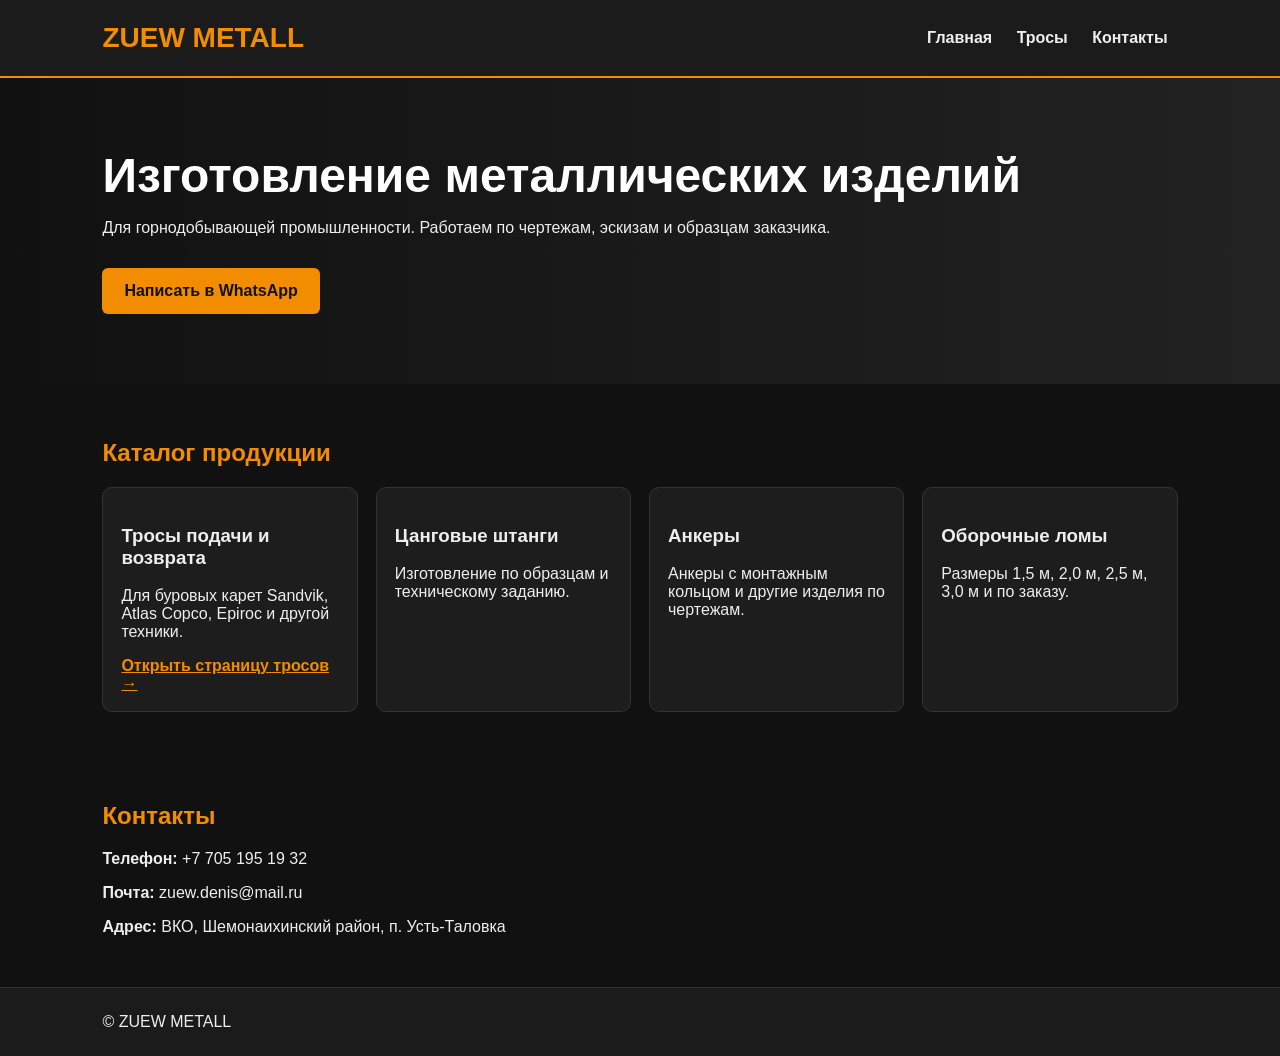
<file: index.html>
<!doctype html>
<html lang="ru">
<head>
<meta charset="utf-8">
<meta name="viewport" content="width=device-width,initial-scale=1">
<title>ZUEW METALL — изготовление металлоизделий</title>
<meta name="description" content="Изготовление тросов подачи и возврата, цанговых штанг, анкеров, оборочных ломов и металлоизделий по чертежам.">
<link rel="stylesheet" href="style.css">
</head>
<body>
<header>
<div class="logo">ZUEW METALL</div>
<nav>
<a href="index.html">Главная</a>
<a href="trosy.html">Тросы</a>
<a href="#contacts">Контакты</a>
</nav>
</header>

<div class="hero">
<h1>Изготовление металлических изделий</h1>
<p>Для горнодобывающей промышленности. Работаем по чертежам, эскизам и образцам заказчика.</p>
<a class="btn" href="https://wa.me/77051951932">Написать в WhatsApp</a>
</div>

<section>
<h2>Каталог продукции</h2>
<div class="grid">
<div class="card"><h3>Тросы подачи и возврата</h3><p>Для буровых карет Sandvik, Atlas Copco, Epiroc и другой техники.</p><a href="trosy.html">Открыть страницу тросов →</a></div>
<div class="card"><h3>Цанговые штанги</h3><p>Изготовление по образцам и техническому заданию.</p></div>
<div class="card"><h3>Анкеры</h3><p>Анкеры с монтажным кольцом и другие изделия по чертежам.</p></div>
<div class="card"><h3>Оборочные ломы</h3><p>Размеры 1,5 м, 2,0 м, 2,5 м, 3,0 м и по заказу.</p></div>
</div>
</section>

<section id="contacts">
<h2>Контакты</h2>
<p><b>Телефон:</b> +7 705 195 19 32</p>
<p><b>Почта:</b> zuew.denis@mail.ru</p>
<p><b>Адрес:</b> ВКО, Шемонаихинский район, п. Усть-Таловка</p>
</section>

<footer>© ZUEW METALL</footer>
</body>
</html>
</file>
<file: style.css>
body{margin:0;font-family:Arial,sans-serif;background:#111;color:#eee}
header{background:#1b1b1b;padding:22px 8%;display:flex;justify-content:space-between;align-items:center;gap:20px;flex-wrap:wrap;border-bottom:2px solid #f28c00}
.logo{font-size:28px;font-weight:900;color:#f28c00}
nav a{color:#eee;text-decoration:none;margin:0 10px;font-weight:bold}
.hero{padding:70px 8%;background:linear-gradient(90deg,#111,#222)}
h1{font-size:48px;margin:0 0 15px;color:#fff}
h2{color:#f28c00}
.btn{display:inline-block;background:#f28c00;color:#111;padding:14px 22px;border-radius:6px;text-decoration:none;font-weight:900;margin-top:15px}
section{padding:35px 8%;max-width:1100px;margin:auto}
.grid{display:grid;grid-template-columns:repeat(auto-fit,minmax(230px,1fr));gap:18px}
.card{background:#1d1d1d;border:1px solid #333;border-radius:10px;padding:18px}
.card a{color:#f28c00;font-weight:bold}
.product-img{width:100%;max-width:760px;border-radius:12px;border:1px solid #333;display:block;margin:20px 0}
footer{background:#1b1b1b;padding:25px 8%;border-top:1px solid #333}
ul li{margin:10px 0}
</file>
